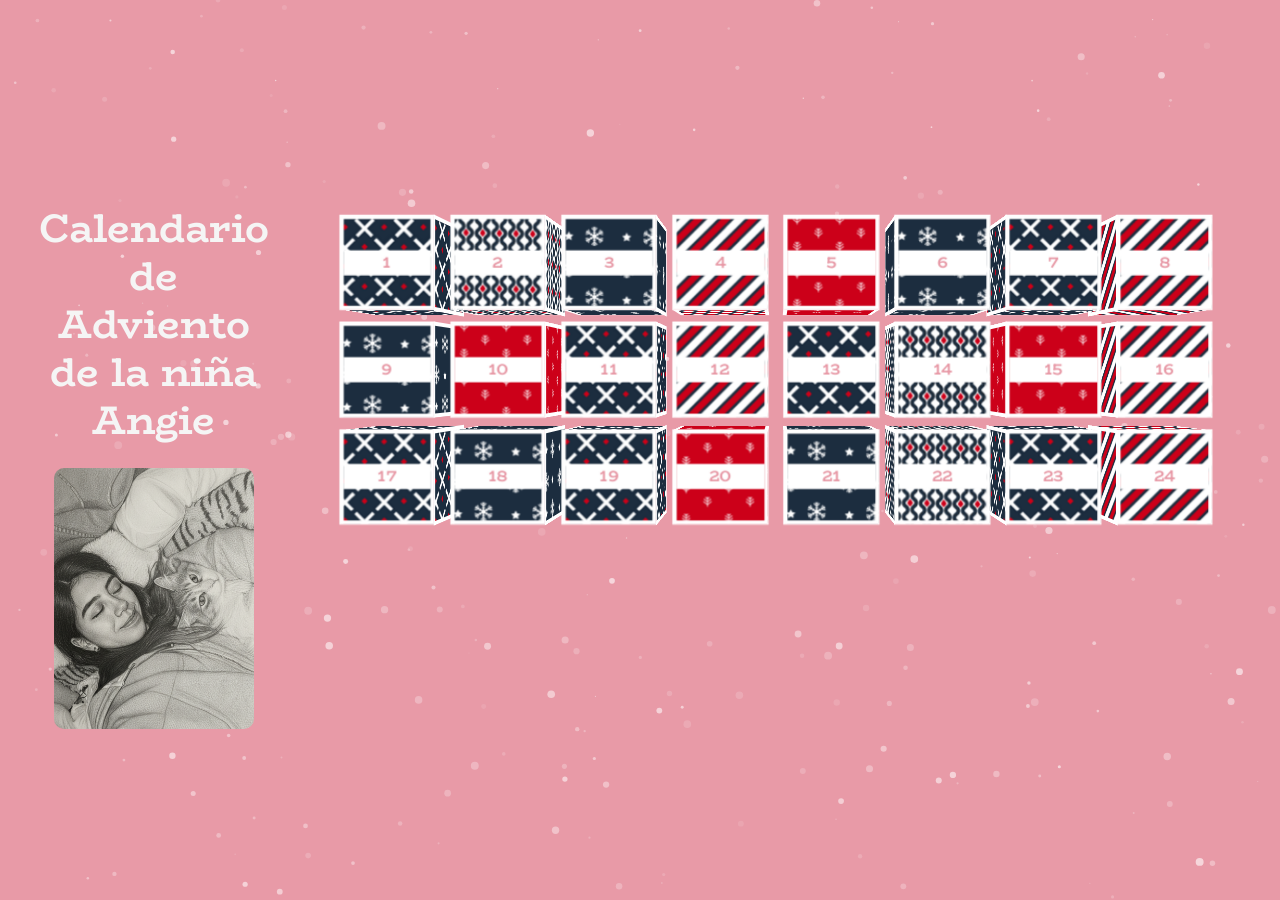
<file: index.html>
<!DOCTYPE html>
<html lang="en" class="no-js">

<head>
	<meta charset="UTF-8" />
	<meta http-equiv="X-UA-Compatible" content="IE=edge">
	<meta name="viewport" content="width=device-width, initial-scale=1.0">
	<title>Calendario de Adviento de la Niña Angie</title>
	<meta name="description"
		content="Un calendario de adviento especial para la niña Angie. Descubre sorpresas cada día en esta experiencia interactiva única." />
	<meta name="keywords"
		content="calendario de adviento, Angie, navidad, sorpresas, interactivo, HTML, CSS, JavaScript" />
	<meta name="author" content="Victor" />
	<meta name="robots" content="index, follow">

	<!-- Favicon -->
	<link rel="shortcut icon" href="a.png" type="image/x-icon">

	<!-- Fuentes de Google -->
	<link rel="preconnect" href="https://fonts.googleapis.com">
	<link rel="preconnect" href="https://fonts.gstatic.com" crossorigin>
	<link
		href="https://fonts.googleapis.com/css2?family=Roboto+Condensed:wght@400;700&family=BioRhyme:wght@400;700&display=swap"
		rel="stylesheet">

	<!-- Hojas de estilo -->
	<link rel="stylesheet" type="text/css" href="css/normalize.css" />
	<link rel="stylesheet" type="text/css" href="css/common.css" />
	<link rel="stylesheet" type="text/css" href="css/style.css" />

	<!-- Preload para mejor performance -->
	<link rel="preload" href="css/common.css" as="style">
	<link rel="preload" href="css/style.css" as="style">

	<!-- Scripts iniciales -->
	<script>document.documentElement.className = 'js';</script>
</head>

<body>
	<main>
		<div class="layout-container">
			<div class="left-section">
				<div class="left-content">
					<h2 class="main-title">Calendario de Adviento de la niña Angie</h2>
					<img src="img/a1.png" alt="nAngie" class="decorative-image">
				</div>
			</div>
			<div class="right-section">
				<div class="calendar-wrap">
					<div class="calendar">
						<div class="cube" data-bg-color="#A67C6B" data-title="Accesorios elegantes"></div>
						<div class="cube" data-bg-color="#E89AA7" data-title="Perfume viajero"></div>
						<div class="cube" data-bg-color="#A67C6B" data-title="Calcetines divertidos"></div>
						<div class="cube" data-bg-color="#E89AA7" data-title="Chocolate artesanal"></div>
						<div class="cube" data-bg-color="#A67C6B" data-title="Stickers personalizados"></div>
						<div class="cube" data-bg-color="#E89AA7" data-title="Velas aromáticas"></div>
						<div class="cube" data-bg-color="#A67C6B" data-title="Tarjeta del abrazo"></div>
						<div class="cube" data-bg-color="#E89AA7" data-title="Vale sorpresa premium"></div>
						<div class="cube" data-bg-color="#A67C6B" data-title="Juego de puertas"></div>
						<div class="cube" data-bg-color="#E89AA7" data-title="Maratón cinematográfico"></div>
						<div class="cube" data-bg-color="#A67C6B" data-title="Tour virtual global"></div>
						<div class="cube" data-bg-color="#E89AA7" data-title="Playlist personalizada"></div>
						<div class="cube" data-bg-color="#A67C6B" data-title="Desayuno premium"></div>
						<div class="cube" data-bg-color="#E89AA7" data-title="Experiencia de compras"></div>
						<div class="cube" data-bg-color="#A67C6B" data-title="Euro del reencuentro"></div>
						<div class="cube" data-bg-color="#E89AA7" data-title="Challenge dulce"></div>
						<div class="cube" data-bg-color="#A67C6B" data-title="Vale de armario"></div>
						<div class="cube" data-bg-color="#E89AA7" data-title="Vale gastronómico"></div>
						<div class="cube" data-bg-color="#A67C6B" data-title="Protector solar"></div>
						<div class="cube" data-bg-color="#E89AA7" data-title="Mensaje del corazón"></div>
						<div class="cube" data-bg-color="#A67C6B" data-title="Foto con recuerdo"></div>
						<div class="cube" data-bg-color="#E89AA7" data-title="Video mensaje"></div>
						<div class="cube" data-bg-color="#A67C6B" data-title="Vale libre"></div>
						<div class="cube" data-bg-color="#E89AA7" data-title="Mensaje final"></div>
					</div>
					<div class="content">
						<div class="content__block">
							<h3 class="content__title">Accesorios elegantes</h3>
							<p class="content__description">Elige entre scrunchie, aretes o pulsera - diseño exclusivo
								para ti</p>
							<p class="content__meta">Victor Ayaipoma</p>
						</div>
						<div class="content__block">
							<h3 class="content__title">Perfume viajero</h3>
							<p class="content__description">Es momento de explorar aromas - perfume de viaje para tus
								aventuras</p>
							<p class="content__meta">Victor Ayaipoma</p>
						</div>
						<div class="content__block">
							<h3 class="content__title">Calcetines divertidos</h3>
							<p class="content__description">Calcetines temáticos - buscaremos juntos diseños que te
								encanten</p>
							<p class="content__meta">Victor Ayaipoma</p>
						</div>
						<div class="content__block">
							<h3 class="content__title">Chocolate artesanal</h3>
							<p class="content__description">Chocolate tradicional español o dulce peruano Doña Pepa -
								delicias para compartir</p>
							<p class="content__meta">Victor Ayaipoma</p>
						</div>
						<div class="content__block">
							<h3 class="content__title">Stickers personalizados</h3>
							<p class="content__description">Stickers o pin con diseños únicos creados especialmente para
								ti</p>
							<p class="content__meta">Victor Ayaipoma</p>
						</div>
						<div class="content__block">
							<h3 class="content__title">Velas aromáticas</h3>
							<p class="content__description">Pack de 3-6 velas aromáticas para crear ambientes especiales
							</p>
							<p class="content__meta">Victor Ayaipoma</p>
						</div>
						<div class="content__block">
							<h3 class="content__title">Tarjeta del abrazo</h3>
							<p class="content__description">"Cámbiame por un abrazo cuando volvamos a vernos" - Vence 31
								diciembre 2026</p>
							<p class="content__meta">Victor Ayaipoma</p>
						</div>
						<div class="content__block">
							<h3 class="content__title">Vale sorpresa premium</h3>
							<p class="content__description">Elige una experiencia:<br>• 10 min de mimos virtuales<br>•
								Noche completa de conversación<br>• Historia inventada solo para ti</p>
							<p class="content__meta">Victor Ayaipoma</p>
						</div>
						<div class="content__block">
							<h3 class="content__title">Juego de puertas</h3>
							<p class="content__description">"Elige puerta 3, 4, 5 o 6" - puedes repetir una de estas
								puertas con nuevas sorpresas</p>
							<p class="content__meta">Victor Ayaipoma</p>
						</div>
						<div class="content__block">
							<h3 class="content__title">Maratón cinematográfico</h3>
							<p class="content__description">Mini maratón Netflix + videollamada + snack especial - Vence
								1 de enero</p>
							<p class="content__meta">Victor Ayaipoma</p>
						</div>
						<div class="content__block">
							<h3 class="content__title">Tour virtual global</h3>
							<p class="content__description">Tour con Google Earth: yo elijo zona y tú viajas, o tú
								eliges y yo exploro contigo - Vence 13 febrero</p>
							<p class="content__meta">Victor Ayaipoma</p>
						</div>
						<div class="content__block">
							<h3 class="content__title">Playlist personalizada</h3>
							<p class="content__description">Playlist conjunta con artistas nuevos o mis gustos, como
								prefieras - Vence 1 de enero</p>
							<p class="content__meta">Victor Ayaipoma</p>
						</div>
						<div class="content__block">
							<h3 class="content__title">Desayuno premium</h3>
							<p class="content__description">Desayuno o café a elección - especial para fin de semana
								cuando más lo disfrutes</p>
							<p class="content__meta">Victor Ayaipoma</p>
						</div>
						<div class="content__block">
							<h3 class="content__title">Experiencia de compras</h3>
							<p class="content__description">Visita a tienda + 1 compra especial (con límite razonable
								que acordemos)</p>
							<p class="content__meta">Victor Ayaipoma</p>
						</div>
						<div class="content__block">
							<h3 class="content__title">Euro del reencuentro</h3>
							<p class="content__description">€1 que guardarás para contribuir a mi pasaje cuando nos
								veamos en persona</p>
							<p class="content__meta">Victor Ayaipoma</p>
						</div>
						<div class="content__block">
							<h3 class="content__title">Challenge dulce</h3>
							<p class="content__description">Repetición del dulce favorito: "come todo lo que quieras por
								30 minutos" sin límites</p>
							<p class="content__meta">Victor Ayaipoma</p>
						</div>
						<div class="content__block">
							<h3 class="content__title">Vale de armario</h3>
							<p class="content__description">Vale para una prenda especial (ropa, pijama, etc.) que
								elijas tú</p>
							<p class="content__meta">Victor Ayaipoma</p>
						</div>
						<div class="content__block">
							<h3 class="content__title">Vale gastronómico</h3>
							<p class="content__description">Vale por pollo a la brasa o equivalente local para disfrutar
								juntos</p>
							<p class="content__meta">Victor Ayaipoma</p>
						</div>
						<div class="content__block">
							<h3 class="content__title">Protector solar</h3>
							<p class="content__description">Bloqueador solar de calidad para cuidar tu piel en todos tus
								planes</p>
							<p class="content__meta">Victor Ayaipoma</p>
						</div>
						<div class="content__block">
							<h3 class="content__title">Mensaje del corazón</h3>
							<p class="content__description">Mensaje especial o carta profunda escrita con todo mi cariño
							</p>
							<p class="content__meta">Victor Ayaipoma</p>
						</div>
						<div class="content__block">
							<h3 class="content__title">Favor Especial</h3>
							<p class="content__description">Puedo solicitar permiso para ayudarte con cualquier cosa que
								necesites, por ejemplo, trámites de bachiller si lo requieres.</p>
							<p class="content__meta">Victor Ayaipoma</p>
						</div>
						<div class="content__block">
							<h3 class="content__title">Video mensaje</h3>
							<p class="content__description">Video personalizado con mensaje sorpresa creado
								especialmente para ti</p>
							<p class="content__meta">Victor Ayaipoma</p>
						</div>
						<div class="content__block">
							<h3 class="content__title">Vale libre</h3>
							<p class="content__description">"Este es un vale libre, úsalo con cuidado" - para lo que más
								necesites</p>
							<p class="content__meta">Victor Ayaipoma</p>
						</div>
						<div class="content__block">
							<h3 class="content__title">Mensaje final</h3>
							<p class="content__description">"El regalo final no está aquí, está esperándote en nuestro
								próximo abrazo"</p>
							<p class="content__meta">Victor Ayaipoma</p>
						</div>
						<div class="content__number">0</div>
						<canvas id="snow" class="background" width="100%" height="100%"
							style="background: transparent;"></canvas>
						<button class="btn-back" aria-label="Back to the grid view">&crarr;</button>
					</div><!-- /content -->
				</div>
	</main>
	<script src="js/charming.min.js"></script>
	<script src="js/anime.min.js"></script>
	<script src="js/textfx.js"></script>
	<script src="js/main3.js"></script>
	<audio id="musicaFondo" src="audio/eres_tu.mp3" loop></audio>
</body>

</html>
</file>
<file: css/common.css>
*,
*::after,
*::before {
	box-sizing: border-box;
}

body {
	font-family: 'Playfair Display', serif;
	color: #3f3f45;
	background: #f0f0f3;
	transition: background-color 0.8s;
	-webkit-font-smoothing: antialiased;
	-moz-osx-font-smoothing: grayscale;
}

a {
	color: #777785;
	outline: none;
	display: inline-block;
	position: relative;
	text-decoration: none;
	-webkit-transition: color 0.2s;
	transition: color 0.2s;
}

a.link::after {
	content: '';
	position: absolute;
	top: 105%;
	width: 100%;
	border-bottom: 2px solid;
	left: 0;
	-webkit-transition: opacity 0.2s, -webkit-transform 0.2s;
	transition: opacity 0.2s, -webkit-transform 0.2s;
}

a.link:hover::after {
	opacity: 0;
	-webkit-transform: translate3d(0, 3px, 0);
	transform: translate3d(0, 3px, 0);
}

a:hover,
a:focus {
	text-decoration: none;
	color: #3f3f45;
}

main {
	position: relative;
	display: -webkit-flex;
	display: -ms-flexbox;
	display: flex;
	-webkit-flex-direction: column;
	-ms-flex-direction: column;
	flex-direction: column;
	overflow-x: hidden;
	width: 100vw;
	min-height: 100vh;
	height: auto;
}

.hidden {
	position: absolute;
	overflow: hidden;
	width: 0;
	height: 0;
	pointer-events: none;
}


/* Icons */

.icon {
	display: block;
	width: 1.5em;
	height: 1.5em;
	margin: 0 auto;
	fill: currentColor;
}


/* Calendar */

.calendar-wrap {
	position: relative;
}

.js .calendar-wrap {
	-webkit-flex: 1;
	-ms-flex: 1;
	flex: 1;
}

.calendar {
	position: relative;
	width: 100%;
	height: 100%;
	margin: 0 auto;
	overflow: hidden;
	/* we always want 7 boxes in a row */
	padding: 3em calc((100vw - (7 * (7vw + 1vw)))/2);
}

.js .calendar {
	position: absolute;
	-webkit-perspective: 1000px;
	perspective: 1000px;
	padding: 0 calc((100vw - (7 * (7vw + 1vw)))/2) 5em;
}

.no-js .calendar {
	display: -webkit-flex;
	display: -ms-flexbox;
	display: flex;
	-webkit-flex-wrap: wrap;
	-ms-flex-wrap: wrap;
	flex-wrap: wrap;
	-webkit-align-content: center;
	-ms-flex-line-pack: center;
	align-content: center;
	-webkit-align-items: center;
	-ms-flex-align: center;
	align-items: center;
}


/* Cubes container */

.cubes {
	display: -webkit-flex;
	display: -ms-flexbox;
	display: flex;
	-webkit-flex-wrap: wrap;
	-ms-flex-wrap: wrap;
	flex-wrap: wrap;
	-webkit-align-content: center;
	-ms-flex-line-pack: center;
	align-content: center;
	-webkit-align-items: center;
	-ms-flex-align: center;
	align-items: center;
	width: 100%;
	height: 100%;
	-webkit-transform-style: preserve-3d;
	transform-style: preserve-3d;
}


/* Single cube */

.cube {
	position: relative;
	display: block;
	-webkit-flex: none;
	-ms-flex: none;
	flex: none;
	width: 7vw;
	height: 7vw;
	margin: 0.5vw;
}

.js .cube {
	-webkit-flex: auto;
	-ms-flex: auto;
	flex: auto;
	-webkit-transform-style: preserve-3d;
	transform-style: preserve-3d;
}


/* push to the right weekday (we have to push 3 boxes) */

.js .cube:first-child {
	margin-left: calc(((7vw + 1vw) * 3) + 0.5vw);
}

.js .cube:not(.cube--inactive) {
	cursor: pointer;
}


/* cube sides and rotations */

.cube__side {
	position: absolute;
	top: 0;
	left: 0;
	width: inherit;
	height: inherit;
	-webkit-backface-visibility: hidden;
	backface-visibility: hidden;
}

.cube__side--front {
	position: relative;
	-webkit-transform: translateZ(3.5vw);
	transform: translateZ(3.5vw);
}

.cube__side--back {
	-webkit-transform: rotateY(180deg) translateZ(3.5vw);
	transform: rotateY(180deg) translateZ(3.5vw);
}

.cube__side--right {
	-webkit-transform: rotateY(90deg) translateZ(3.5vw);
	transform: rotateY(90deg) translateZ(3.5vw);
}

.cube__side--left {
	-webkit-transform: rotateY(-90deg) translateZ(3.5vw);
	transform: rotateY(-90deg) translateZ(3.5vw);
}

.cube__side--top {
	-webkit-transform: rotateX(90deg) translateZ(3.5vw);
	transform: rotateX(90deg) translateZ(3.5vw);
}

.cube__side--bottom {
	-webkit-transform: rotateX(-90deg) translateZ(3.5vw);
	transform: rotateX(-90deg) translateZ(3.5vw);
}


/* Cube counters and numbers */


/* Without JS we want an auto counter */

.no-js .calendar {
	counter-reset: boxes-counter;
}

.no-js .cube {
	counter-increment: boxes-counter;
}

.no-js .cube::after {
	content: counter(boxes-counter);
}

.cube__number,
.no-js .cube::after {
	position: absolute;
	right: 0;
	bottom: 0;
}


/* canvas for snow */

.background {
	position: absolute;
	top: 0;
	left: 0;
	width: 100%;
	height: 100%;
	min-height: 100vh;
	transition: background-color 0.8s;
	background: transparent;
	z-index: -1;
}


/* title that appears on hover */

.title {
	font-size: 3.25vw;
	font-weight: 700;
	position: absolute;
	right: 3vw;
	bottom: 3vw;
	margin: 0;
	white-space: nowrap;
	pointer-events: none;
	opacity: 0;
}


/* number before title */

.title::before {
	content: attr(data-number);
	display: inline-block;
	margin-right: 0.5em;
	color: black;
}


/* letter span for animations */

[class*='letter'] {
	position: relative;
	display: inline-block;
	white-space: pre;
}

[class*='letter']:blank {
	padding-right: 10em;
}


/* content wrap */

.content {
	position: relative;
}

.js .content {
	position: absolute;
	top: 0;
	left: 0;
	overflow: hidden;
	width: 100%;
	height: 100%;
	pointer-events: none;
}


/* individual content block */

.content__block {
	padding: 10vh 5vw;
}

.js .content__block {
	padding: 20vh 5vw;
	position: absolute;
	z-index: 100;
	display: -webkit-flex;
	display: -ms-flexbox;
	display: flex;
	-webkit-flex-direction: column;
	-ms-flex-direction: column;
	flex-direction: column;
	-webkit-justify-content: center;
	-ms-flex-pack: center;
	justify-content: center;
	width: 85%;
	height: 100%;
	padding: 3em 0 6em 7vw;
	-webkit-user-select: none;
	-moz-user-select: none;
	-ms-user-select: none;
	user-select: none;
	-webkit-touch-callout: none;
	-khtml-user-select: none;
}

.content__title {
	font-size: 7vw;
	line-height: 0.85;
	margin: 0;
}

.content__description {
	font-size: 2.25vw;
	margin: 1em 0;
	padding: 0 0 0 5vw;
}

.content__meta {
	font-family: 'Avenir Next', Avenir, 'Helvetica Neue', Helvetica, 'Segoe UI', Arial, sans-serif;
	margin: 0;
	padding: 0 0 0 2vw;
}

.content__meta::before {
	content: '\2014';
}

.content__number {
	position: absolute;
}

.btn-back {
	font-size: 2em;
	line-height: 2;
	position: absolute;
	z-index: 100;
	right: 0;
	bottom: 0;
	width: 2em;
	margin: 0;
	margin: 1em;
	padding: 0;
	pointer-events: auto;
	color: currentColor;
	border: 0;
	border: 2px solid;
	background: none;
}

.btn-back:focus {
	outline: none;
}

.no-js .content__number,
.no-js .btn-back {
	display: none;
}

.js .content__block,
.js .content__description,
.js .content__meta,
.js .content__number,
.js .btn-back {
	opacity: 0;
}

.js .content__block--current {
	pointer-events: auto;
	opacity: 1;
}

@media screen and (max-width: 50.75em) {
	.calendar {
		padding: 3em calc((100vw - (4 * (22vw + 1vw)))/2);
	}

	.js .calendar {
		padding: 0 calc((100vw - (4 * (22vw + 1vw)))/2) 5em;
		position: relative;
		height: auto;
		overflow: visible;
	}

	.cubes {
		height: auto;
		align-content: flex-start;
	}

	.cube {
		width: 22vw;
		height: 22vw;
	}

	/* push to the right weekday if in big view (we have to push 3 boxes) */
	.js .cube:first-child {
		margin-left: calc(((22vw + 1vw) * 3) + 0.5vw);
	}

	.cube__side--front {
		-webkit-transform: translateZ(10vw);
		transform: translateZ(10vw);
	}

	.cube__side--back {
		-webkit-transform: rotateY(180deg) translateZ(10vw);
		transform: rotateY(180deg) translateZ(10vw);
	}

	.cube__side--right {
		-webkit-transform: rotateY(90deg) translateZ(10vw);
		transform: rotateY(90deg) translateZ(10vw);
	}

	.cube__side--left {
		-webkit-transform: rotateY(-90deg) translateZ(10vw);
		transform: rotateY(-90deg) translateZ(10vw);
	}

	.cube__side--top {
		-webkit-transform: rotateX(90deg) translateZ(10vw);
		transform: rotateX(90deg) translateZ(10vw);
	}

	.cube__side--bottom {
		-webkit-transform: rotateX(-90deg) translateZ(10vw);
		transform: rotateX(-90deg) translateZ(10vw);
	}

	.title {
		font-size: 5vw;
	}

	.content__description {
		font-size: 1.15em;
		padding: 0 0 0 0.5em;
	}

	.js .content__block {
		padding: 2em;
		width: 100%;
	}

	.btn-back {
		font-size: 1.25em;
		bottom: auto;
		top: 0;
		margin: 0.5em;
	}
}

/* Tablet / Small Desktop (813px - 1024px) */
@media screen and (min-width: 50.76em) and (max-width: 64em) {
	.calendar {
		padding: 3em calc((100vw - (7 * (10vw + 1vw)))/2);
	}

	.js .calendar {
		padding: 0 calc((100vw - (7 * (10vw + 1vw)))/2) 5em;
	}

	.cube {
		width: 10vw;
		height: 10vw;
	}

	.js .cube:first-child {
		margin-left: calc(((10vw + 1vw) * 3) + 0.5vw);
	}

	.cube__side--front {
		-webkit-transform: translateZ(5vw);
		transform: translateZ(5vw);
	}

	.cube__side--back {
		-webkit-transform: rotateY(180deg) translateZ(5vw);
		transform: rotateY(180deg) translateZ(5vw);
	}

	.cube__side--right {
		-webkit-transform: rotateY(90deg) translateZ(5vw);
		transform: rotateY(90deg) translateZ(5vw);
	}

	.cube__side--left {
		-webkit-transform: rotateY(-90deg) translateZ(5vw);
		transform: rotateY(-90deg) translateZ(5vw);
	}

	.cube__side--top {
		-webkit-transform: rotateX(90deg) translateZ(5vw);
		transform: rotateX(90deg) translateZ(5vw);
	}

	.cube__side--bottom {
		-webkit-transform: rotateX(-90deg) translateZ(5vw);
		transform: rotateX(-90deg) translateZ(5vw);
	}
}
</file>
<file: css/style.css>
body {
	background: #E89AA7;
	color: #F5F5F5;
	font-family: 'BioRhyme', serif;
}

a {
	color: #fff;
}

a:hover,
a:focus {
	color: #F5F5F5;
}

.calendar {
	-webkit-perspective: 2500px;
	perspective: 2500px;
	width: 100%;
}

.layout-container {
	display: flex;
	min-height: 100vh;
	align-items: center;
	padding: 8vh 2rem;
	gap: 2rem;
}

.left-section {
	flex: 0 0 20%;
	display: flex;
	align-items: center;
	justify-content: center;
}

.left-content {
	text-align: center;
	max-width: 350px;
}

.main-title {
	font-size: 2.5rem;
	color: #F5F5F5;
	margin-bottom: 1.5rem;
	line-height: 1.2;
	font-weight: 700;
	font-family: 'BioRhyme', serif;
}

.decorative-image {
	width: 200px;
	max-width: 100%;
	height: auto;
	margin-top: 1.5rem;
	border-radius: 10px;
	display: block;
	margin-left: auto;
	margin-right: auto;
}

.right-section {
	flex: 1;
	display: flex;
	align-items: center;
	justify-content: center;
}

.calendar-wrap {
	width: 100%;
	max-width: 900px;
}

.cube__side,
.no-js .cube {
	border: 3px solid #fff;
	outline: 1px solid #fff;
	background: #f0f0f0 url(../img/c1.png) no-repeat center center;
}

.cube:not(.cube--inactive):nth-child(2n) .cube__side,
.no-js .cube:not(.cube--inactive):nth-child(2n) {
	background-image: url(../img/c2.png);
}

.cube:not(.cube--inactive):nth-child(3n) .cube__side,
.no-js .cube:not(.cube--inactive):nth-child(3n) {
	background-image: url(../img/c3.png);
}

.cube:not(.cube--inactive):nth-child(4n) .cube__side,
.no-js .cube:not(.cube--inactive):nth-child(4n) {
	background-image: url(../img/c4.png);
}

.cube:not(.cube--inactive):nth-child(5n) .cube__side,
.no-js .cube:not(.cube--inactive):nth-child(5n) {
	background-image: url(../img/c5.png);
}

.cube--inactive .cube__side,
.no-js .cube--inactive {
	background: #e6e6e6;
}

.cube__number,
.no-js .cube::after {
	font-weight: 700;
	color: #E89AA7;
	background: #fff;
	width: 100%;
	text-align: center;
	top: 50%;
	height: 1.5em;
	line-height: 1.5;
	bottom: auto;
	margin: -0.75em 0 0;
}

.cube--inactive .cube__number,
.no-js .cube--inactive::after {
	color: #cac9c9;
}

.js .content__block {
	width: 100%;
	padding: 0 5vw 0 20vw;
}

.js .content__description {
	padding: 0 0 0 4vw;
}

.content__number {
	color: rgba(255, 255, 255, 0.2);
	font-weight: bold;
	line-height: 0.5;
	letter-spacing: -0.175em;
	font-size: 30vw;
	left: -5vw;
	bottom: 8vh;
}

.content__title {
	font-size: 6vw;
}

.word-wrapper {
	display: inline-block;
}

.title {
	color: #F5F5F5;
	font-size: 2.5rem;
	font-weight: 700;
	position: relative;
	width: 100%;
	text-align: center;
	margin: 0;
	margin-top: 2rem;
	padding: 1rem 0;
	white-space: nowrap;
	pointer-events: none;
	opacity: 0;
}

.title .title__number {
	font-weight: 900;
	margin-right: 0.5em;
	color: #000000;
}

@media screen and (max-width: 1024px) {
	.title {
		font-size: 1.8rem;
		margin-top: 1rem;
		white-space: normal;
	}

	.calendar {
		perspective: 800px;
	}

	.cubes {
		transform: rotate3d(1, 1, 0, 10deg);
	}

	.content__title {
		white-space: normal;
	}

	.layout-container {
		flex-direction: column;
		padding: 0;
	}

	.left-section {
		flex: 0 0 auto;
		padding: 1rem 0;
		width: 100%;
	}

	.decorative-image {
		width: 120px;
		/* Smaller image for mobile */
		margin-top: 1rem;
	}

	.right-section {
		padding: 0;
		width: 100%;
	}

	.main-title {
		font-size: 2rem;
	}

	.js .content__block {
		padding: 4em 2em 0;
		justify-content: flex-start;
	}

	.content__number {
		bottom: 30vh;
	}
}

/* Desktop - 5 columnas */
@media screen and (min-width: 1025px) {
	.title {
		bottom: 5vh !important;
		left: 5vw !important;
		top: auto !important;
		font-size: 4vw;
	}

	.js .calendar {
		position: relative !important;
		padding: 1em 2vw 2em !important;
	}

	.calendar {
		padding: 1em 2vw !important;
		height: auto !important;
		overflow: visible !important;
	}

	.cube {
		width: 7vw !important;
		height: 7vw !important;
		margin: 0.5vw !important;
	}

	.js .cube:first-child {
		margin-left: 0.5vw !important;
	}

	.cube__side--front {
		-webkit-transform: translateZ(3.5vw) !important;
		transform: translateZ(3.5vw) !important;
	}

	.cube__side--back {
		-webkit-transform: rotateY(180deg) translateZ(3.5vw) !important;
		transform: rotateY(180deg) translateZ(3.5vw) !important;
	}

	.cube__side--right {
		-webkit-transform: rotateY(90deg) translateZ(3.5vw) !important;
		transform: rotateY(90deg) translateZ(3.5vw) !important;
	}

	.cube__side--left {
		-webkit-transform: rotateY(-90deg) translateZ(3.5vw) !important;
		transform: rotateY(-90deg) translateZ(3.5vw) !important;
	}

	.cube__side--top {
		-webkit-transform: rotateX(90deg) translateZ(3.5vw) !important;
		transform: rotateX(90deg) translateZ(3.5vw) !important;
	}

	.cube__side--bottom {
		-webkit-transform: rotateX(-90deg) translateZ(3.5vw) !important;
		transform: rotateX(-90deg) translateZ(3.5vw) !important;
	}
}
</file>
